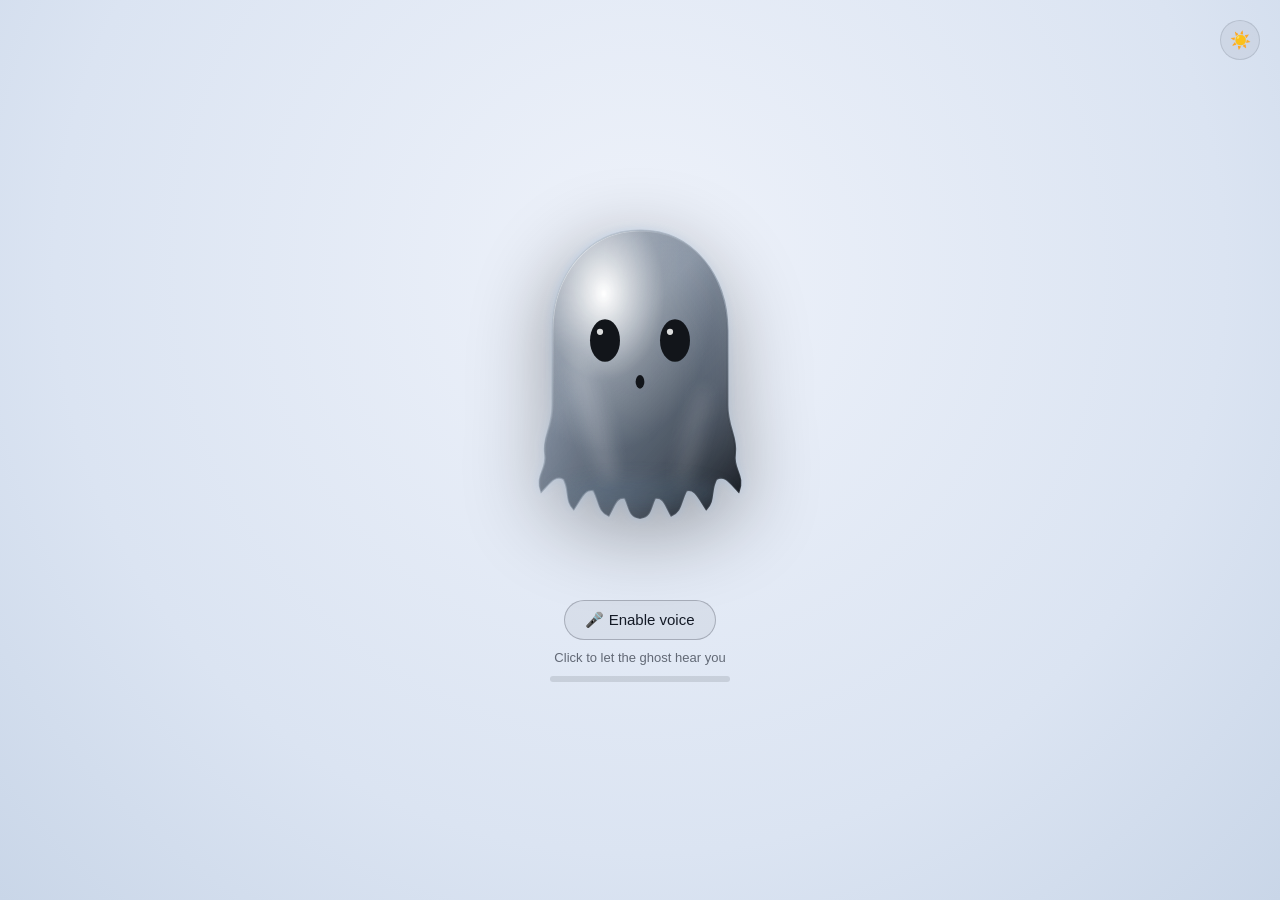
<file: index.html>
<!doctype html>
<html lang="en">
<head>
  <meta charset="UTF-8" />
  <meta name="viewport" content="width=device-width, initial-scale=1.0" />
  <title>Ghost Voice Animation</title>
  <link rel="stylesheet" href="style.css" />
</head>
<body>
  <button id="themeToggle" class="theme-toggle" aria-label="Switch between dark and light mode">🌙</button>

  <main class="stage">
    <div class="ghost-float" id="ghostFloat">
      <div class="ghost-voice" id="ghostVoice">
        <svg viewBox="0 0 512 560" width="320" height="350" class="ghost-svg" aria-hidden="true">
          <defs>
            <clipPath id="ghostClip">
              <path
                d="M256 20
                   C 340 20 396 92 396 180
                   L 396 300
                   C 396 336 412 350 408 378
                   C 404 402 424 412 414 438
                   C 400 424 392 410 378 418
                   C 368 436 376 452 362 466
                   C 350 448 344 432 330 436
                   C 320 456 322 470 306 476
                   C 296 458 294 446 280 448
                   C 272 464 274 478 256 480
                   C 238 478 240 464 232 448
                   C 218 446 216 458 206 476
                   C 190 470 192 456 182 436
                   C 168 432 162 448 150 466
                   C 136 452 144 436 134 418
                   C 120 410 112 424 98 438
                   C 88 412 108 402 104 378
                   C 100 350 116 336 116 300
                   L 116 180
                   C 116 92 172 20 256 20 Z"
              />
            </clipPath>
            <linearGradient id="bodyFill" x1="10%" y1="0%" x2="90%" y2="100%">
              <stop offset="0%" style="stop-color:var(--ghost-stop-1); stop-opacity:var(--ghost-stop-1-op)" />
              <stop offset="38%" style="stop-color:var(--ghost-stop-2); stop-opacity:var(--ghost-stop-2-op)" />
              <stop offset="72%" style="stop-color:var(--ghost-stop-3); stop-opacity:var(--ghost-stop-3-op)" />
              <stop offset="100%" style="stop-color:var(--ghost-stop-4); stop-opacity:var(--ghost-stop-4-op)" />
            </linearGradient>
            <linearGradient id="rimStroke" x1="0%" y1="0%" x2="100%" y2="100%">
              <stop offset="0%" style="stop-color:var(--ghost-rim-1); stop-opacity:var(--ghost-rim-1-op)" />
              <stop offset="55%" style="stop-color:var(--ghost-rim-2); stop-opacity:var(--ghost-rim-2-op)" />
              <stop offset="100%" style="stop-color:var(--ghost-rim-3); stop-opacity:var(--ghost-rim-3-op)" />
            </linearGradient>
            <radialGradient id="sheen" cx="32%" cy="22%" r="55%">
              <stop offset="0%" stop-color="#ffffff" stop-opacity="1" />
              <stop offset="55%" stop-color="#ffffff" stop-opacity="0.2" />
              <stop offset="100%" stop-color="#ffffff" stop-opacity="0" />
            </radialGradient>
            <filter id="ghostGlow" x="-60%" y="-60%" width="220%" height="220%">
              <feGaussianBlur in="SourceGraphic" stdDeviation="8" result="blur" />
              <feMerge>
                <feMergeNode in="blur" />
                <feMergeNode in="SourceGraphic" />
              </feMerge>
            </filter>
            <filter id="softBlur" x="-60%" y="-60%" width="220%" height="220%">
              <feGaussianBlur stdDeviation="13" />
            </filter>
          </defs>

          <g id="ghostGlowGroup" filter="url(#ghostGlow)">
            <path
              id="ghostBody"
              d="M256 20
                 C 340 20 396 92 396 180
                 L 396 300
                 C 396 336 412 350 408 378
                 C 404 402 424 412 414 438
                 C 400 424 392 410 378 418
                 C 368 436 376 452 362 466
                 C 350 448 344 432 330 436
                 C 320 456 322 470 306 476
                 C 296 458 294 446 280 448
                 C 272 464 274 478 256 480
                 C 238 478 240 464 232 448
                 C 218 446 216 458 206 476
                 C 190 470 192 456 182 436
                 C 168 432 162 448 150 466
                 C 136 452 144 436 134 418
                 C 120 410 112 424 98 438
                 C 88 412 108 402 104 378
                 C 100 350 116 336 116 300
                 L 116 180
                 C 116 92 172 20 256 20 Z"
              fill="url(#bodyFill)"
              stroke="url(#rimStroke)"
              stroke-width="3"
            />

            <g clip-path="url(#ghostClip)">
              <ellipse cx="180" cy="320" rx="20" ry="110" fill="#ffffff" opacity="0.16" filter="url(#softBlur)" transform="rotate(-16 180 320)" />
              <ellipse cx="340" cy="350" rx="15" ry="85" fill="#ffffff" opacity="0.12" filter="url(#softBlur)" transform="rotate(14 340 350)" />
              <ellipse cx="256" cy="440" rx="140" ry="26" fill="#5f7c93" opacity="0.22" filter="url(#softBlur)" />
              <path
                d="M256 20
                   C 340 20 396 92 396 180
                   L 396 300
                   C 396 336 412 350 408 378
                   C 404 402 424 412 414 438
                   C 400 424 392 410 378 418
                   C 368 436 376 452 362 466
                   C 350 448 344 432 330 436
                   C 320 456 322 470 306 476
                   C 296 458 294 446 280 448
                   C 272 464 274 478 256 480
                   C 238 478 240 464 232 448
                   C 218 446 216 458 206 476
                   C 190 470 192 456 182 436
                   C 168 432 162 448 150 466
                   C 136 452 144 436 134 418
                   C 120 410 112 424 98 438
                   C 88 412 108 402 104 378
                   C 100 350 116 336 116 300
                   L 116 180
                   C 116 92 172 20 256 20 Z"
                fill="url(#sheen)"
              />
            </g>

            <!-- eyes -->
            <ellipse class="ghost-feature" cx="200" cy="196" rx="24" ry="34" />
            <ellipse class="ghost-feature" cx="312" cy="196" rx="24" ry="34" />
            <circle class="ghost-feature-highlight" cx="192" cy="182" r="5" />
            <circle class="ghost-feature-highlight" cx="304" cy="182" r="5" />

            <!-- mouth: scaled horizontally by JS to react to voice volume -->
            <ellipse id="ghostMouth" class="ghost-feature" cx="256" cy="262" rx="20" ry="11" />
          </g>
        </svg>
      </div>
    </div>

    <div class="controls">
      <button id="micButton" class="mic-button">🎤 Enable voice</button>
      <p id="status" class="status">Click to let the ghost hear you</p>
      <div class="meter"><div id="meterFill" class="meter-fill"></div></div>
    </div>
  </main>

  <script src="ghost.js"></script>
</body>
</html>
</file>
<file: style.css>
:root {
  --ink-1: #1b2436;
  --ink-2: #0a0e17;
  --ink-3: #05070c;
  --ink-strong: #dbe4f0;
  --ink-faint: rgba(219, 228, 240, 0.65);
  --panel: rgba(219, 228, 240, 0.08);
  --panel-hover: rgba(219, 228, 240, 0.16);
  --hairline: rgba(219, 228, 240, 0.3);
  --hairline-soft: rgba(219, 228, 240, 0.12);
  --spirit-1: #6fb1ff;
  --spirit-2: #b28dff;
  --listening-bg: rgba(120, 200, 255, 0.22);
  --listening-border: rgba(120, 200, 255, 0.5);

  /* white/glass ghost, for the dark background */
  --ghost-stop-1: #ffffff;
  --ghost-stop-1-op: 0.96;
  --ghost-stop-2: #eef7fc;
  --ghost-stop-2-op: 0.5;
  --ghost-stop-3: #cfe3ee;
  --ghost-stop-3-op: 0.62;
  --ghost-stop-4: #9db6c9;
  --ghost-stop-4-op: 0.88;
  --ghost-rim-1: #ffffff;
  --ghost-rim-1-op: 0.95;
  --ghost-rim-2: #bcd2e4;
  --ghost-rim-2-op: 0.55;
  --ghost-rim-3: #7e96ab;
  --ghost-rim-3-op: 0.9;
  --eye-color: #12151a;
  --highlight-dot-color: #ffffff;
}

@media (prefers-color-scheme: light) {
  :root {
    --ink-1: #eef2fa;
    --ink-2: #dbe4f2;
    --ink-3: #c9d6e8;
    --ink-strong: #141a26;
    --ink-faint: rgba(20, 26, 38, 0.62);
    --panel: rgba(20, 26, 38, 0.05);
    --panel-hover: rgba(20, 26, 38, 0.1);
    --hairline: rgba(20, 26, 38, 0.25);
    --hairline-soft: rgba(20, 26, 38, 0.12);
    --spirit-1: #4d78d6;
    --spirit-2: #8a63d1;
    --listening-bg: rgba(77, 120, 214, 0.16);
    --listening-border: rgba(77, 120, 214, 0.45);

    /* dark/obsidian glass ghost, for the light background */
    --ghost-stop-1: #7c8798;
    --ghost-stop-1-op: 0.9;
    --ghost-stop-2: #4b5768;
    --ghost-stop-2-op: 0.55;
    --ghost-stop-3: #262e3a;
    --ghost-stop-3-op: 0.65;
    --ghost-stop-4: #0c0f14;
    --ghost-stop-4-op: 0.92;
    --ghost-rim-1: #d7e0ea;
    --ghost-rim-1-op: 0.85;
    --ghost-rim-2: #6b7889;
    --ghost-rim-2-op: 0.55;
    --ghost-rim-3: #12161c;
    --ghost-rim-3-op: 0.92;
    --eye-color: #12151a;
    --highlight-dot-color: #ffffff;
  }
}

:root[data-theme="dark"] {
  --ink-1: #1b2436;
  --ink-2: #0a0e17;
  --ink-3: #05070c;
  --ink-strong: #dbe4f0;
  --ink-faint: rgba(219, 228, 240, 0.65);
  --panel: rgba(219, 228, 240, 0.08);
  --panel-hover: rgba(219, 228, 240, 0.16);
  --hairline: rgba(219, 228, 240, 0.3);
  --hairline-soft: rgba(219, 228, 240, 0.12);
  --spirit-1: #6fb1ff;
  --spirit-2: #b28dff;
  --listening-bg: rgba(120, 200, 255, 0.22);
  --listening-border: rgba(120, 200, 255, 0.5);

  --ghost-stop-1: #ffffff;
  --ghost-stop-1-op: 0.96;
  --ghost-stop-2: #eef7fc;
  --ghost-stop-2-op: 0.5;
  --ghost-stop-3: #cfe3ee;
  --ghost-stop-3-op: 0.62;
  --ghost-stop-4: #9db6c9;
  --ghost-stop-4-op: 0.88;
  --ghost-rim-1: #ffffff;
  --ghost-rim-1-op: 0.95;
  --ghost-rim-2: #bcd2e4;
  --ghost-rim-2-op: 0.55;
  --ghost-rim-3: #7e96ab;
  --ghost-rim-3-op: 0.9;
  --eye-color: #12151a;
  --highlight-dot-color: #ffffff;
}

:root[data-theme="light"] {
  --ink-1: #eef2fa;
  --ink-2: #dbe4f2;
  --ink-3: #c9d6e8;
  --ink-strong: #141a26;
  --ink-faint: rgba(20, 26, 38, 0.62);
  --panel: rgba(20, 26, 38, 0.05);
  --panel-hover: rgba(20, 26, 38, 0.1);
  --hairline: rgba(20, 26, 38, 0.25);
  --hairline-soft: rgba(20, 26, 38, 0.12);
  --spirit-1: #4d78d6;
  --spirit-2: #8a63d1;
  --listening-bg: rgba(77, 120, 214, 0.16);
  --listening-border: rgba(77, 120, 214, 0.45);

  --ghost-stop-1: #7c8798;
  --ghost-stop-1-op: 0.9;
  --ghost-stop-2: #4b5768;
  --ghost-stop-2-op: 0.55;
  --ghost-stop-3: #262e3a;
  --ghost-stop-3-op: 0.65;
  --ghost-stop-4: #0c0f14;
  --ghost-stop-4-op: 0.92;
  --ghost-rim-1: #d7e0ea;
  --ghost-rim-1-op: 0.85;
  --ghost-rim-2: #6b7889;
  --ghost-rim-2-op: 0.55;
  --ghost-rim-3: #12161c;
  --ghost-rim-3-op: 0.92;
  --eye-color: #12151a;
  --highlight-dot-color: #ffffff;
}

* {
  box-sizing: border-box;
}

html, body {
  margin: 0;
  height: 100%;
}

body {
  min-height: 100vh;
  display: flex;
  align-items: center;
  justify-content: center;
  background: radial-gradient(circle at 50% 30%, var(--ink-1) 0%, var(--ink-2) 65%, var(--ink-3) 100%);
  font-family: -apple-system, BlinkMacSystemFont, "Segoe UI", Roboto, sans-serif;
  color: var(--ink-strong);
  overflow: hidden;
  transition: background-color 0.2s ease, color 0.2s ease;
}

.theme-toggle {
  position: fixed;
  top: 20px;
  right: 20px;
  width: 40px;
  height: 40px;
  display: flex;
  align-items: center;
  justify-content: center;
  border-radius: 999px;
  border: 1px solid var(--hairline-soft);
  background: var(--panel);
  color: var(--ink-strong);
  font-size: 17px;
  cursor: pointer;
  transition: background 0.2s ease, transform 0.15s ease;
}

.theme-toggle:hover {
  background: var(--panel-hover);
}

.theme-toggle:active {
  transform: scale(0.94);
}

.stage {
  display: flex;
  flex-direction: column;
  align-items: center;
  gap: 28px;
}

/* Continuous idle float: gentle bob + sway, always running */
.ghost-float {
  animation: idle-float 6s ease-in-out infinite;
  transform-origin: 50% 50%;
  filter: drop-shadow(0 20px 40px rgba(0, 0, 0, 0.45));
}

@keyframes idle-float {
  0%   { transform: translate(0, 0) rotate(0deg); }
  25%  { transform: translate(6px, -14px) rotate(1.5deg); }
  50%  { transform: translate(0, -6px) rotate(0deg); }
  75%  { transform: translate(-6px, -16px) rotate(-1.5deg); }
  100% { transform: translate(0, 0) rotate(0deg); }
}

/* Voice-reactive layer: JS drives transform + filter on this element,
   kept separate from the idle-float animation above so they compose. */
.ghost-voice {
  transition: transform 90ms linear;
  will-change: transform;
}

.ghost-svg #ghostGlowGroup {
  transition: filter 120ms linear;
}

#ghostMouth {
  transform-box: fill-box;
  transform-origin: center;
  transition: transform 60ms linear;
}

.ghost-feature {
  fill: var(--eye-color);
  transition: fill 0.2s ease;
}

.ghost-feature-highlight {
  fill: var(--highlight-dot-color);
  opacity: 0.85;
  transition: fill 0.2s ease;
}

#ghostBody,
#bodyFill stop,
#rimStroke stop {
  transition: stop-color 0.2s ease, stop-opacity 0.2s ease, stroke 0.2s ease;
}

.controls {
  display: flex;
  flex-direction: column;
  align-items: center;
  gap: 10px;
}

.mic-button {
  padding: 10px 20px;
  border-radius: 999px;
  border: 1px solid var(--hairline);
  background: var(--panel);
  color: var(--ink-strong);
  font-size: 15px;
  cursor: pointer;
  transition: background 0.2s ease, transform 0.15s ease;
}

.mic-button:hover {
  background: var(--panel-hover);
}

.mic-button:active {
  transform: scale(0.97);
}

.mic-button[data-listening="true"] {
  background: var(--listening-bg);
  border-color: var(--listening-border);
}

.status {
  margin: 0;
  font-size: 13px;
  color: var(--ink-faint);
  min-height: 16px;
}

.meter {
  width: 180px;
  height: 6px;
  border-radius: 999px;
  background: var(--hairline-soft);
  overflow: hidden;
}

.meter-fill {
  height: 100%;
  width: 0%;
  background: linear-gradient(90deg, var(--spirit-1), var(--spirit-2));
  transition: width 60ms linear;
}
</file>
